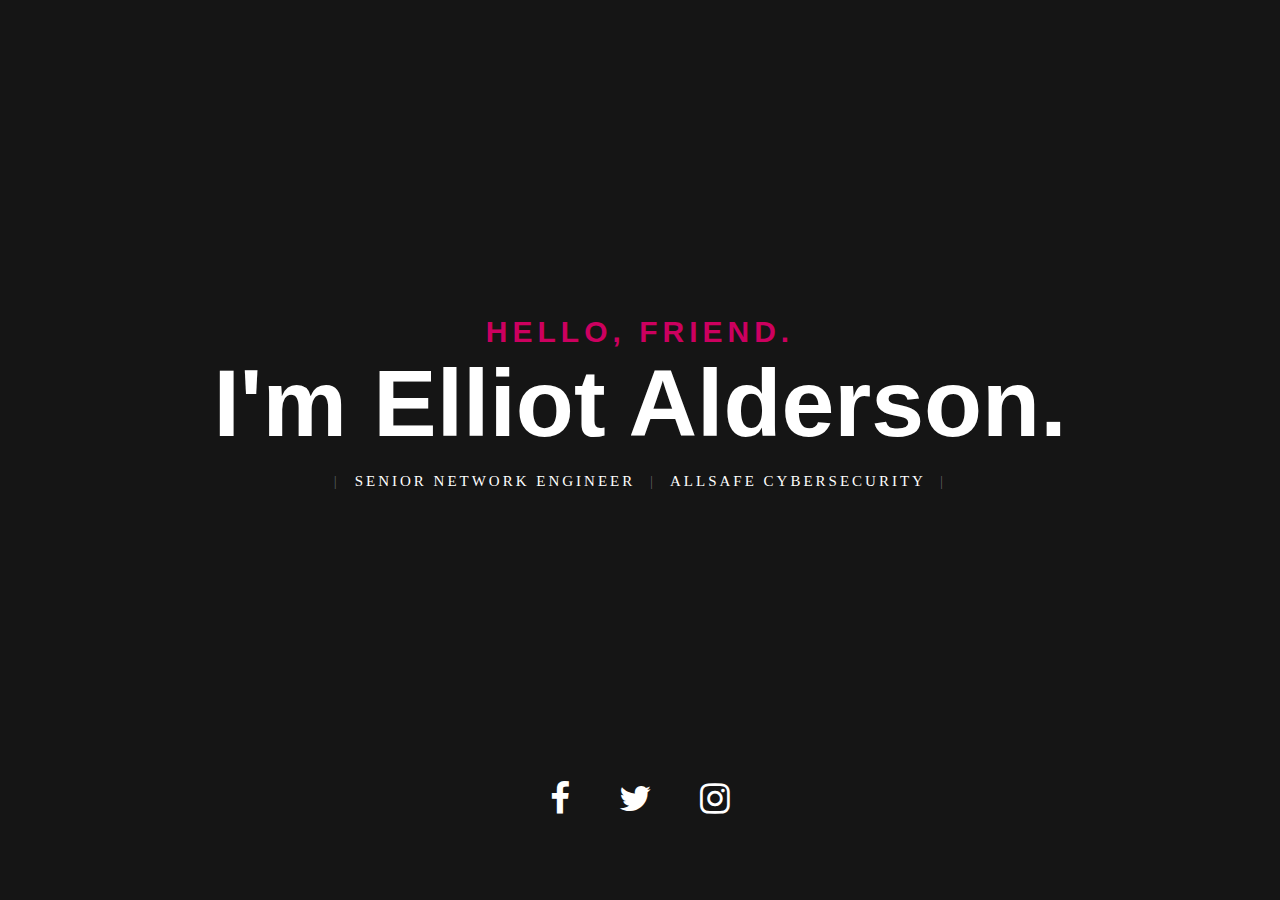
<file: code-one-day/personal-site/index.html>
<!DOCTYPE html>
<html lang="en">
<head>
    <meta charset="UTF-8">
    <meta http-equiv="X-UA-Compatible" content="IE=edge">
    <meta name="viewport" content="width=device-width, initial-scale=1.0">
    <title>Document</title>
    <link rel="stylesheet" href="style.css">
    <link rel="stylesheet" href="https://cdnjs.cloudflare.com/ajax/libs/font-awesome/4.7.0/css/font-awesome.min.css">
</head>
<body>
    <section class="container">
        <div class="intro-content">
            <h5>Hello, Friend.</h5>
            <h1>I'm Elliot Alderson.</h1>

            <p class="intro-position">
                <span class="divider">|</span>
                <span>Senior Network Engineer</span>
                <span class="divider">|</span>
                <span>Allsafe Cybersecurity</span> 
                <span class="divider">|</span>
            </p>
        </div>

        <ul class="intro-social">        
            <li><a href="https://www.facebook.com/WhoIsMrRobot" target="_blank"><i class="fa fa-facebook"></i></a></li>
            <li><a href="https://twitter.com/samesmail" target="_blank"><i class="fa fa-twitter"></i></a></li>
            <li><a href="https://www.instagram.com/p/B1rC1n4hqAU/?utm_source=ig_web_copy_link" target="_blank"><i class="fa fa-instagram"></i></a></li>
        </ul>
    </section>
</body>
</html>
</file>
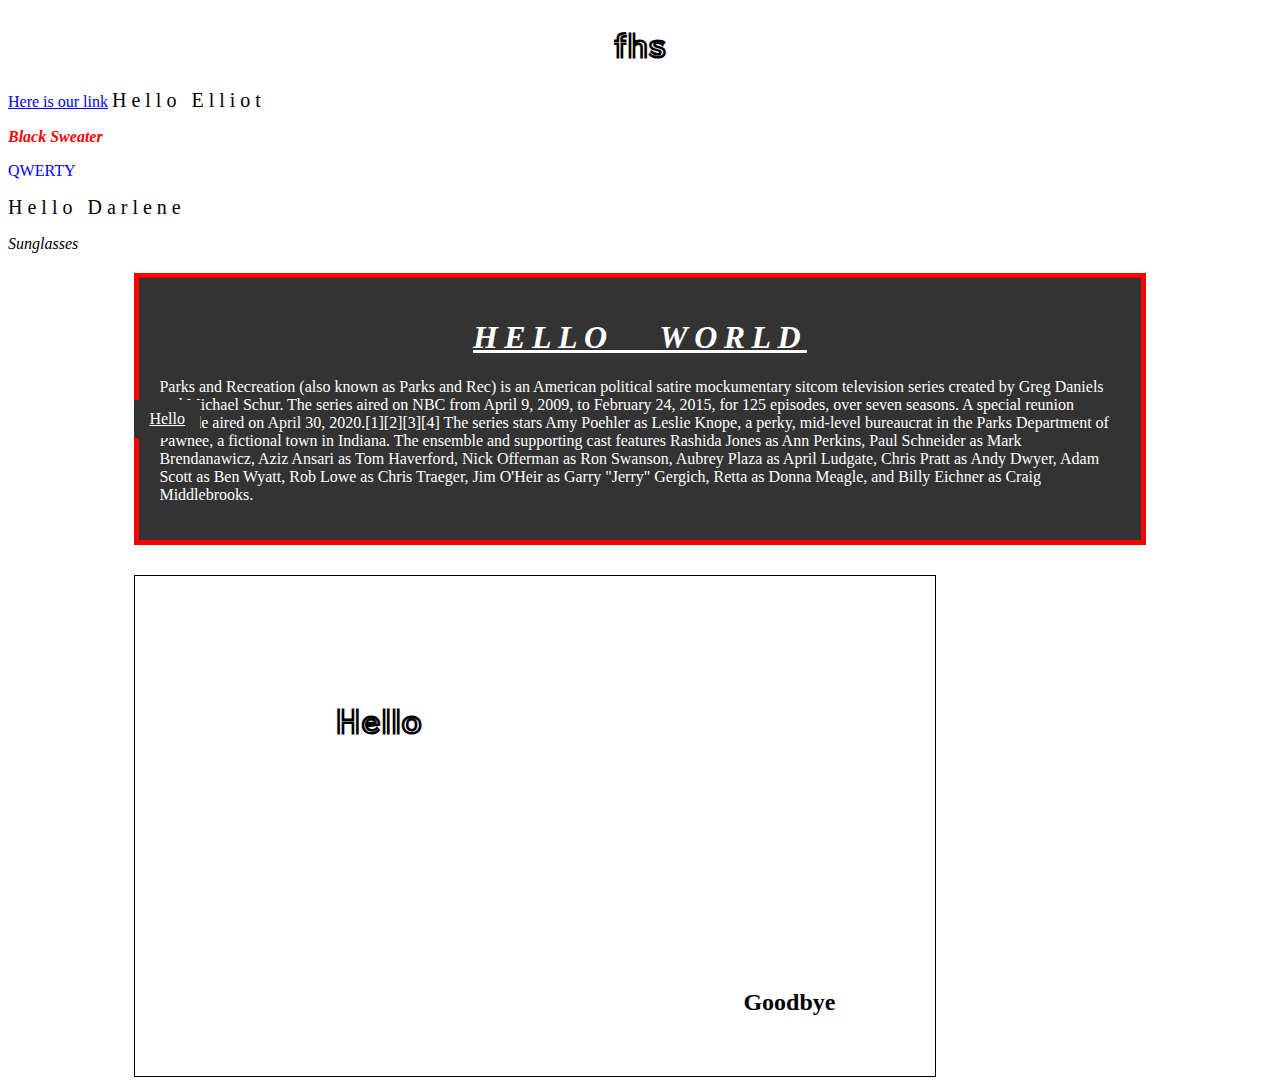
<file: code-one-day/codealong/css/index.html>
<!DOCTYPE html>
<html lang="en">
<head>
    <meta charset="UTF-8">
    <meta http-equiv="X-UA-Compatible" content="IE=edge">
    <meta name="viewport" content="width=device-width, initial-scale=1.0">
    <title>Document</title>
    <link rel="stylesheet" href="style.css">
    <link rel="preconnect" href="https://fonts.gstatic.com">
    <link href="https://fonts.googleapis.com/css2?family=Train+One&display=swap" rel="stylesheet">
</head>
<body>
    <h1>fhs</h1>
    <a href="#">Here is our link</a>

    <span class="greeting">Hello Elliot</span>
    <p class="clothes anotherClass">Black Sweater</p>
    <p id="pet">QWERTY</p>

    <span class="greeting">Hello Darlene</span>
    <p class="clothes">Sunglasses</p>

    <div class="container">
        <div class="box">
            <h1>Hello World</h1>
            <p>Parks and Recreation (also known as Parks and Rec) is an American political satire mockumentary sitcom television series created by Greg Daniels and Michael Schur. The series aired on NBC from April 9, 2009, to February 24, 2015, for 125 episodes, over seven seasons. A special reunion episode aired on April 30, 2020.[1][2][3][4] The series stars Amy Poehler as Leslie Knope, a perky, mid-level bureaucrat in the Parks Department of Pawnee, a fictional town in Indiana. The ensemble and supporting cast features Rashida Jones as Ann Perkins, Paul Schneider as Mark Brendanawicz, Aziz Ansari as Tom Haverford, Nick Offerman as Ron Swanson, Aubrey Plaza as April Ludgate, Chris Pratt as Andy Dwyer, Adam Scott as Ben Wyatt, Rob Lowe as Chris Traeger, Jim O'Heir as Garry "Jerry" Gergich, Retta as Donna Meagle, and Billy Eichner as Craig Middlebrooks.</p>
        </div>

        <div class="position">
			<h1>Hello</h1>
			<h2>Goodbye</h2>
		</div>
        
        <a class="fixed button" href="">Hello</a>

    </div>
</body>
</html>
</file>
<file: code-one-day/personal-site/style.css>
body {
    margin: 0;
    
}
.container {
    background: #151515;
	text-align: center;
    height: 100vh;
}
.intro-content {
    padding-top: 35vh;
	vertical-align: middle;
}
.intro-content h1 {
	color: #FFFFFF;
	font-family: "poppins-medium", sans-serif;
	font-size: 95px;
	margin-top: 0;
	margin-bottom: 10px;
}
.intro-content h5 {
	color: #cc005f;
	font-family: "poppins-bold", sans-serif;
	font-size: 30px;
    margin-top: 0;
	margin-bottom: 0;
	text-transform: uppercase;
	letter-spacing: 5px;
}
.intro-content .intro-position {
	font-family: "lora-regular", serif;
	font-size: 15px;
	text-transform: uppercase;
	letter-spacing: 3px;
	color: #FFFFFF;
}
.intro-content .intro-position .divider {
	padding: 0 8px;
	color: rgba(255, 255, 255, 0.3);
}
.intro-social {
	display: block;
	position: absolute;
	width: 100%;
	left: 0;
	bottom: 80px;
	font-size: 35px;
	margin: 0;
	padding: 0;
}
.intro-social li {
	display: inline-block;
	margin: 0 20px;
	padding: 0;
}
.intro-social li a, .intro-social li a:visited {
	color: #FFFFFF;
}
.intro-social li a:hover, .intro-social li a:focus {
	color: #cc005f;
}
</file>
<file: code-one-day/codealong/css/style.css>
h1 {
    font-family: 'Train One', cursive;
    text-align: center;
}
/* pseudo class */
a:hover {
    background-color: gray;
}
/* classes */
.greeting {
    font-size: 20px;
    letter-spacing: 5px;
}
.clothes {
    font-style: italic;
}
.anotherClass {
    font-weight: bold;
}

.clothes.anotherClass {
    color: red;
}

/* id */
#pet {
    color: blue;
}

/* Margin Display Position */
.container{
	width:80%;
	margin:auto;
}

.box {
	background-color:#333;
	color:#fff;

	border-right:5px red solid;
	border-left:5px red solid;
	border-top:5px red solid;
	border-bottom:5px red solid;
	border-width:3px;
	border-bottom-width:10px;
	border-top-style:dotted;

	border: 5px red solid;

	padding-top:20px;
	padding-bottom:20px;
	padding-right:20px;
	padding-left:20px;

	/* Same as above */
	padding:20px;

	margin-top:20px;
	margin:20px 0;
}

.box h1{
	font-family: Tahoma;
	font-weight: bold;
	font-style: italic;
	text-decoration: underline;
	text-transform: uppercase;
	letter-spacing:  0.2em;
	word-spacing:  1em;
}

.position {
	width: 800px;
	height: 500px;
	border: 1px solid #000;
	margin-top: 30px;
	position: relative;
}

.position h1{
	position: absolute;
	top: 100px;
	left: 200px;
}

.position h2{
	position: absolute;
	bottom: 40px;
	right: 100px;
}

.fixed {
	position:fixed;
	top:400px;
}

.button {
	background-color:#333;
	color:#fff;
	padding:10px 15px;
	border:none;
}
</file>
